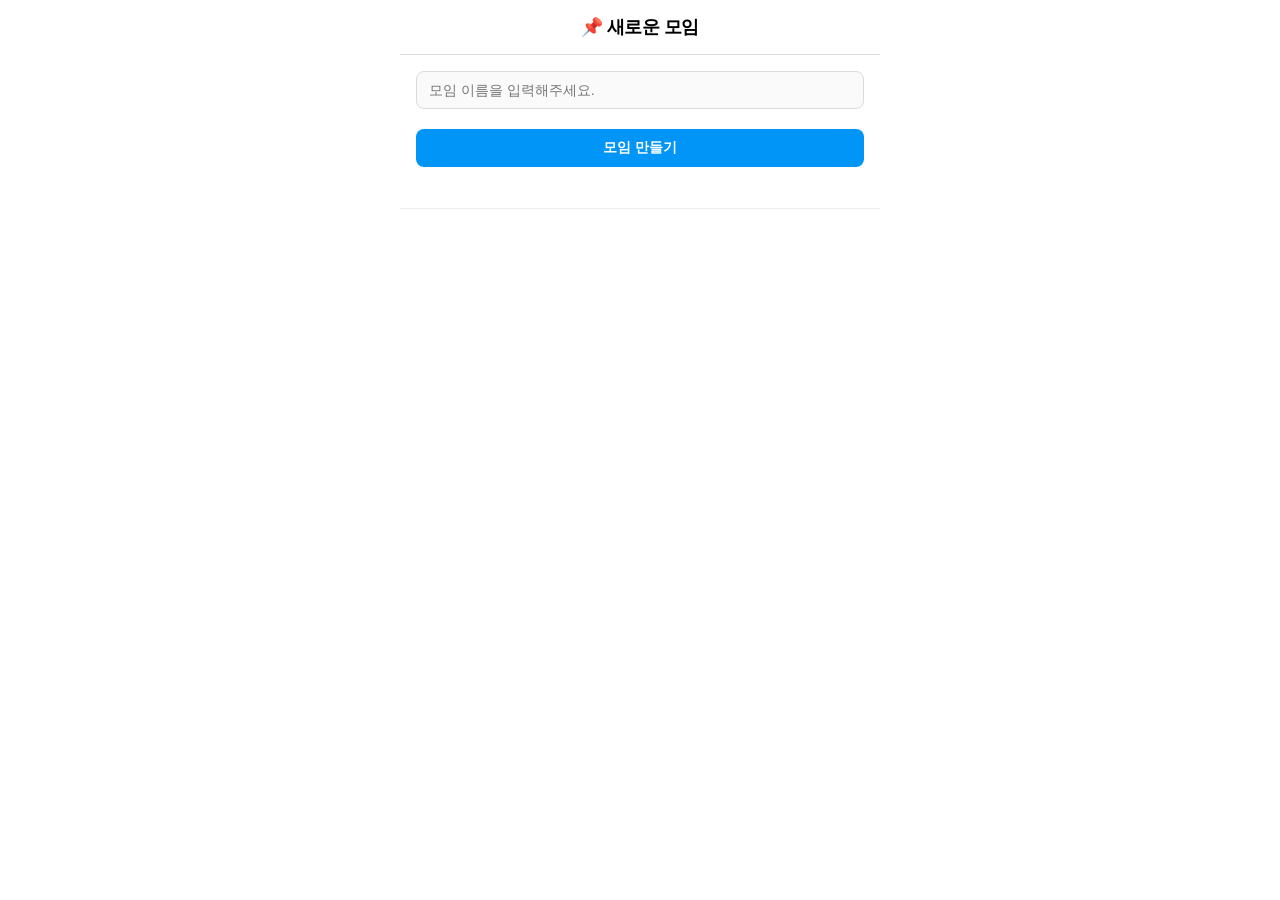
<file: index.html>
<!DOCTYPE html>
<html>
<head>
  <meta charset="UTF-8">
  <meta name="viewport" content="width=device-width, initial-scale=1.0, maximum-scale=1.0, user-scalable=no">
  <title>Insta Tag</title>
  <link rel="stylesheet" href="style.css">
</head>
<body>

<div class="container">

  <h1>📌 새로운 모임</h1>

  <div class="card">
    <input id="eventName" placeholder="모임 이름을 입력해주세요.">

    <button id="btnCreateEvent" style="margin-top: 10px;">모임 만들기</button>

    <div id="result" style="margin-top: 15px; font-size: 14px; text-align: center;"></div>
  </div>

</div>

<script src="config.js" defer></script>
<script src="app.js" defer></script>
</body>
</html>
</file>
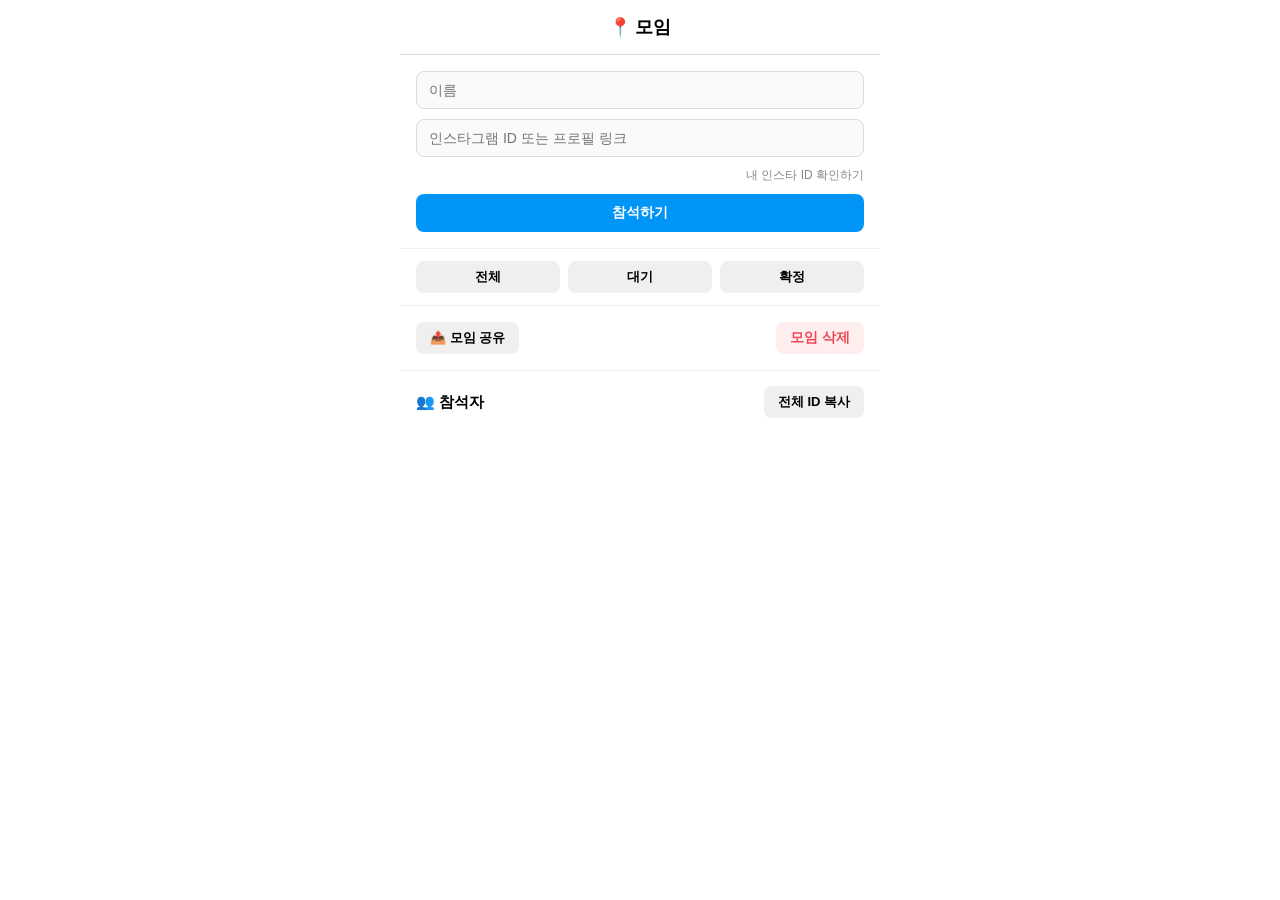
<file: event.html>
<!DOCTYPE html>
<html>
<head>
  <meta charset="UTF-8">
  <meta name="viewport" content="width=device-width, initial-scale=1.0, maximum-scale=1.0, user-scalable=no">
  <title>Insta Tag</title>
  <link rel="stylesheet" href="style.css">
</head>
<body>

<div class="container">

  <h1 id="title">📍 모임</h1>

  <div class="card">
    <input id="name" placeholder="이름" oninput="showSuggestions()">
    <input id="ig" placeholder="인스타그램 ID 또는 프로필 링크" 
      autocapitalize="off"
      autocomplete="username"
      spellcheck="false"
      oninput="showSuggestions()">

      <div class="ig-helper">
        <a href="#" onclick="openInstagram(); return false;">
          내 인스타 ID 확인하기
        </a>
      </div>
    <button onclick="join()">참석하기</button>
  </div>

  <div class="filters">
    <button onclick="filterStatus('all')">전체</button>
    <button onclick="filterStatus('pending')">대기</button>
    <button onclick="filterStatus('confirmed')">확정</button>
  </div>

  <div class="card" style="display: flex; flex-direction: row; align-items: center; justify-content: space-between;">
    <button onclick="shareLink()">📤 모임 공유</button>

    <button class="danger" onclick="deleteEvent()" style="margin-left: auto;">
    모임 삭제
    </button>
  </div>

  <h2><div>👥 참석자 <small id="participantStats"></small></div>
    <button onclick="copyAllIG(lastDataObj, currentFilter)">전체 ID 복사</button>
  </h2>
  
  <div id="list"></div>
</div>



<script src="config.js"></script>
<script src="app.js"></script>
<!--script>
  window.onload = function (){
    document.getElementById("name").value = localStorage.getItem("name") || "";
    document.getElementById("ig").value = localStorage.getItem("ig") || "";
  };

  document.getElementById("name").addEventListener("input", function(){
    localStorage.setItem("name", this.value);
  });

  document.getElementById("ig").addEventListener("input", function(){
    localStorage.setItem("ig", this.value);
  });
</script-->
</body>
</html>
</file>
<file: style.css>
/* --- 기본 모바일 세팅 --- */
body {
  font-family: -apple-system, BlinkMacSystemFont, "Segoe UI", Roboto, Helvetica, Arial, sans-serif;
  background-color: #ffffff;
  color: #000000;
  margin: 0;
  padding: 0;
  display: flex;
  justify-content: center;
}

.container {
  width: 100%;
  max-width: 480px;
  min-height: 100vh;
  background: #ffffff;
  box-sizing: border-box;
  padding-bottom: 60px;
}

/* --- 헤더 / 타이틀 --- */
h1 {
  font-size: 18px;
  font-weight: 700;
  text-align: center;
  padding: 15px 0;
  margin: 0;
  border-bottom: 1px solid #dbdbdb;
  letter-spacing: -0.5px;
}

h2 {
  font-size: 15px;
  font-weight: 600;
  padding: 15px 16px 8px 16px;
  margin: 0;
  display: flex;
  justify-content: space-between;
  align-items: center;
}

a.no-style {
  text-decoration: none;
  color: inherit;
}

/* --- 입력창 --- */
.card {
  background: #ffffff;
  padding: 16px;
  border-bottom: 1px solid #efefef;
  display: flex;
  flex-direction: column;
  gap: 10px;
}

input {
  width: 100%;
  box-sizing: border-box;
  background: #faafa020;
  background-color: #fafafa;
  border: 1px solid #dbdbdb;
  border-radius: 8px;
  padding: 10px 12px;
  font-size: 14px;
  color: #262626;
  outline: none;
  transition: border 0.2s;
}

input:focus {
  border: 1px solid #a8a8a8;
}

/* --- 내 프로필 확인하기 --- */
.ig-helper {
  text-align: right;
  font-size: 12px;
}

.ig-helper a {
  color: #888;
  text-decoration: none;
}

.ig-helper a:hover {
  text-decoration: underline;
}

/* --- 버튼 스타일 --- */
button {
  border: none;
  border-radius: 8px;
  font-size: 14px;
  font-weight: 600;
  padding: 10px 16px;
  cursor: pointer;
  text-align: center;
  transition: opacity 0.2s;
  background-color: #0095f6;
  color: #ffffff;
}

button:active {
  opacity: 0.7;
}

.unstyled-button {
  background: none;
  border: none;
  padding: 0;
  margin: 0;
  font: inherit;
  color: inherit;
  cursor: pointer;
  outline: none;
}
.unstyled-button:focus {
  outline: 2px solid #1da1f2;
}

/* 기본/보조 버튼 (회색조) */
.filters button, button[onclick^="copyAllIG"], button[onclick^="shareLink"] {
  background-color: #efefef;
  color: #000000;
  font-size: 13px;
  padding: 7px 14px;
  border-radius: 8px;
}
.filters button:hover, button[onclick^="copyAllIG"]:hover {
  background-color: #dbdbdb;
}

/* 삭제 버튼 */
.danger {
  padding: 7px 14px;
  background-color: #ffeeee;
  color: #ed4956;
}
.danger:hover {
  background-color: #ffd2d2;
}

/* --- 필터 탭 --- */
.filters {
  display: flex;
  gap: 8px;
  padding: 12px 16px;
  border-bottom: 1px solid #efefef;
}

.filters button {
  flex: 1;
  font-weight: 600;
}

/* --- 참석자 리스트 --- */
#list {
  display: flex;
  flex-direction: column;
}

.user {
  display: flex;
  align-items: center;
  justify-content: space-between;
  padding: 12px 16px;
  border-bottom: 1px solid #fafafa;
}

/* 프로필 */
.user-info-group {
  display: flex;
  align-items: center;
  gap: 12px;
}

.avatar {
  width: 42px;
  height: 42px;
  border-radius: 50%;
  background: linear-gradient(45deg, #f9ce34, #ee2a7b, #6228d7); /* 인스타 그라디언트 */
  padding: 2px; /* 테두리 효과 */
  box-sizing: border-box;
}
.avatar-inner {
  width: 100%;
  height: 100%;
  border-radius: 50%;
  background: #fff;
  display: flex;
  align-items: center;
  justify-content: center;
  font-size: 14px;
  font-weight: bold;
}

.user-meta {
  display: flex;
  flex-direction: column;
  gap: 2px;
  align-items: flex-start;
}

.name {
  font-size: 14px;
  font-weight: 600;
  color: #262626;
}

.ig {
  font-size: 12px;
  color: #737373;
}

/* --- (대기/확정) --- */
.badge {
  font-size: 12px;
  padding: 4px 8px;
  border-radius: 999px;
}

.pending {
  background: #fff4e5;
  color: #b26a00;
}

.confirmed {
  background: #e6f7ed;
  color: #1a7f37;
}

.actions {
  display: flex;
  gap: 6px;
  padding: 4px 16px 12px 16px;
  border-bottom: 1px solid #efefef;
}

#suggestions {
  background: white;
  border: 1px solid #dbdbdb;
  border-radius: 8px;
  margin-top: -4px;
  margin-bottom: 10px;
  box-shadow: 0 4px 12px rgba(0,0,0,0.08);
  overflow: hidden;
}

.suggestion {
  padding: 12px 16px;
  font-size: 14px;
  color: #262626;
  cursor: pointer;
  border-bottom: 1px solid #efefef;
}

.suggestion:hover {
  background: #fafafa;
}

/* --- 로딩 인디케이터 --- */
body.loading {
  opacity: 0.7;
  pointer-events: none;
}

body.loading::after {
  content: "로딩 중...";
  position: fixed;
  bottom: 30px;
  left: 50%;
  transform: translateX(-50%);
  background: rgba(0, 0, 0, 0.8);
  color: white;
  padding: 10px 18px;
  border-radius: 30px;
  font-size: 13px;
  font-weight: 600;
  letter-spacing: -0.3px;
}
</file>
